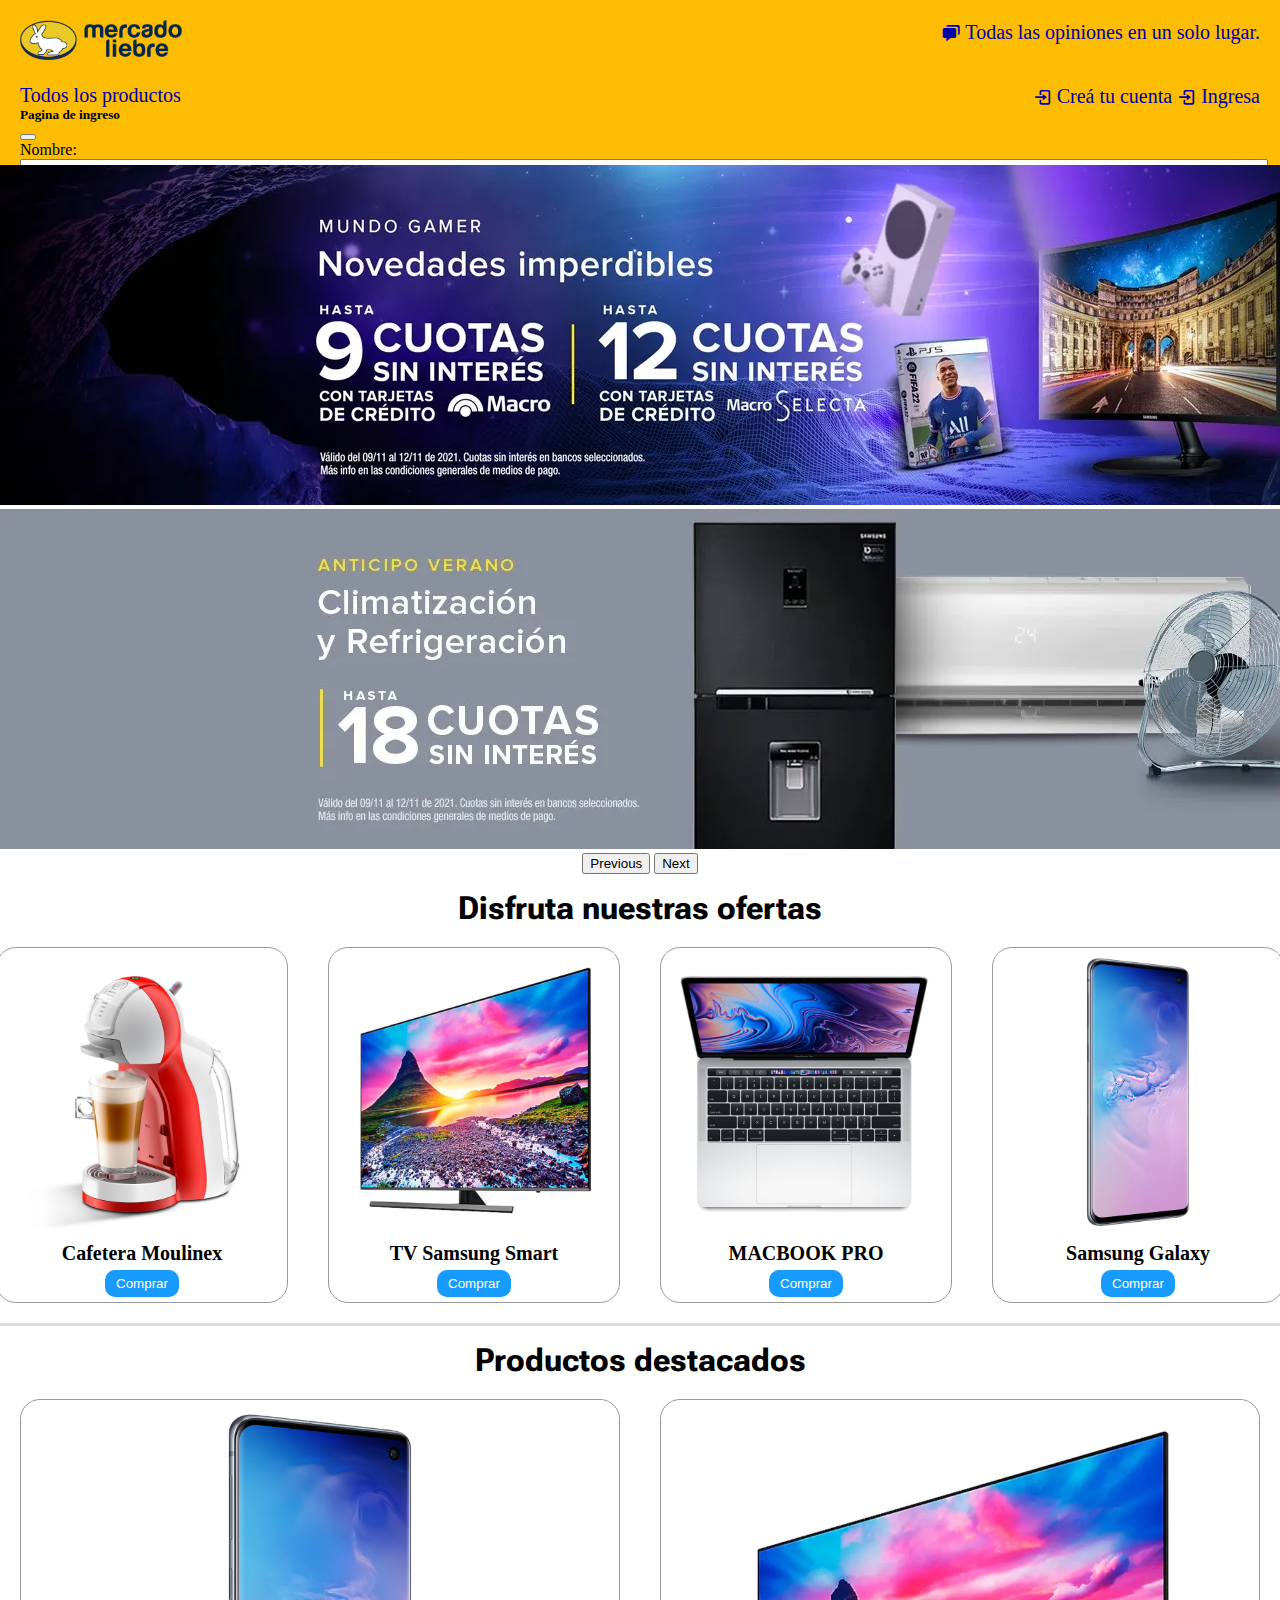
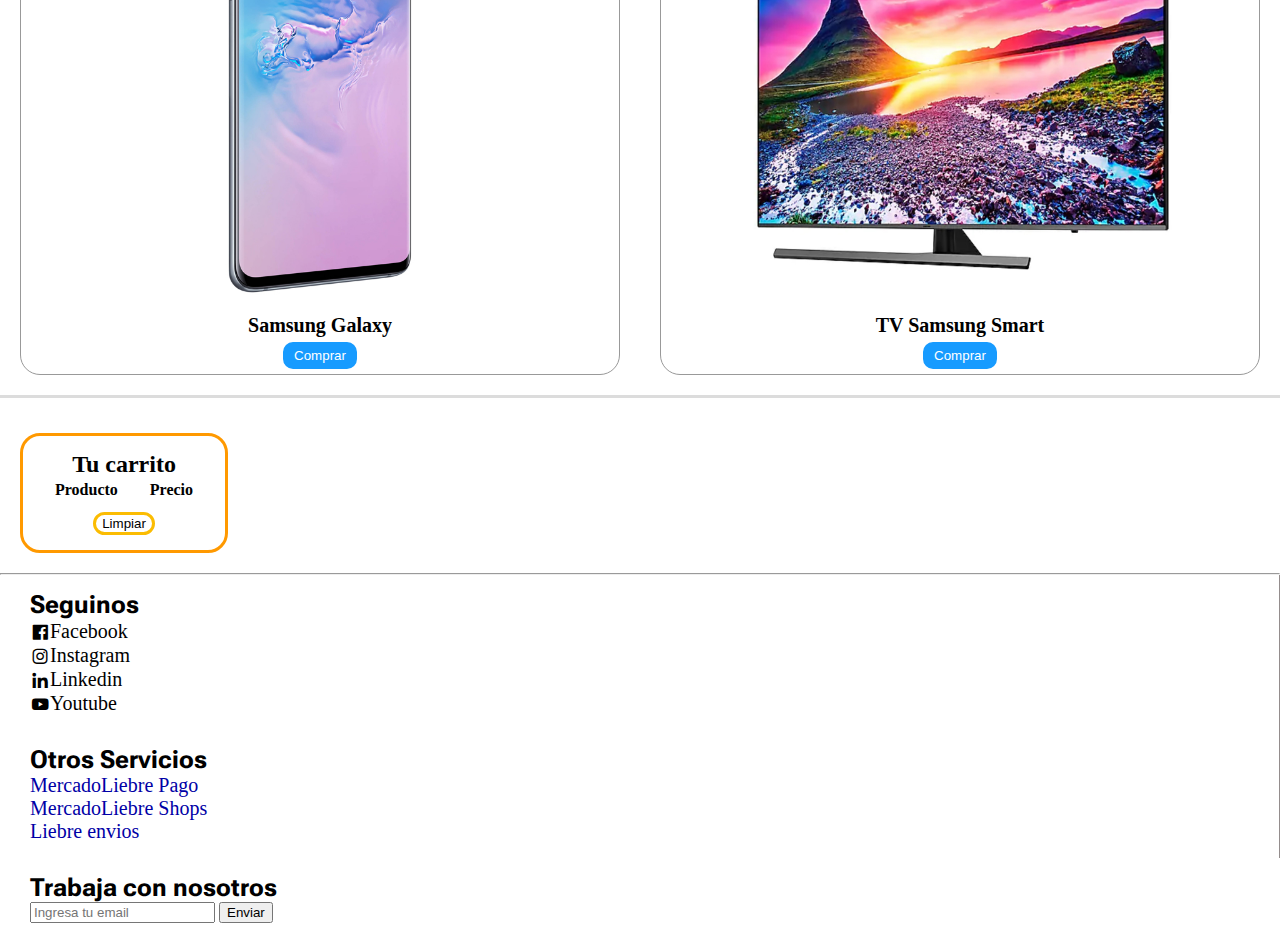
<file: index.html>
<!DOCTYPE html>

<html lang="en">

<head>
    <meta charset="UTF-8">
    <meta http-equiv="X-UA-Compatible" content="IE=edge">
    <meta name="viewport" content="width=device-width, initial-scale=1.0">
    <title>MercadoLiebre</title>
    
    <link rel="preconnect" href="https://fonts.googleapis.com">
    <link rel="preconnect" href="https://fonts.gstatic.com" crossorigin>
    
    <link href="https://fonts.googleapis.com/css2?family=Mochiy+Pop+P+One&family=Roboto+Mono&display=swap" rel="stylesheet">
    <link href="https://unpkg.com/boxicons@2.1.1/css/boxicons.min.css" rel="stylesheet">

    <link href="https://cdn.jsdelivr.net/npm/bootstrap@5.1.3/dist/css/bootstrap.min.css" rel="stylesheet" integrity="sha384-1BmE4kWBq78iYhFldvKuhfTAU6auU8tT94WrHftjDbrCEXSU1oBoqyl2QvZ6jIW3" crossorigin="anonymous">
    <link rel="stylesheet" href="css/style.css">

    <link rel="icon" href="img/favicon.ico">

</head>

<body>

    <header>

        <div id="header_line_1" class="header_line">

            <div id="market_logo">
                <img src="img/mercado-liebre.png" alt="MercadoLiebre_logo" height="40">
            </div>

            <div class="texts_right">
                <p><i class='bx bxs-chat'></i> Todas las opiniones en un solo lugar.</p>
                <!-- I didn't found the same icon :( -->
            </div>

        </div>

        <div id="header_line_2" >

            <div id="HL2_left" class="HLP"> <!-- HL means header line position -->
                <p>Todos los productos</p>

                
            </div>
            <div id="HL2_right" class="HLP texts_right">
                <a href="./registro.html">
                    <i class='bx bx-log-in'></i>
                    Creá tu cuenta</a>
                <a href="#" data-bs-toggle="modal" data-bs-target="#Modal1">
                    <i class='bx bx-log-in'></i>
                    Ingresa</a>
            </div>
            <div id="personLogged">
                <p id="nameLogged"></p>
            </div>
        </div>

        <div class="modal" tabindex="-1" id="Modal1">
            <div class="modal-dialog">
              <div class="modal-content">
                <div class="modal-header">
                  <h5 class="modal-title">Pagina de ingreso</h5>
                  <button type="button" class="btn-close" data-bs-dismiss="modal" aria-label="Close"></button>
                </div>

                <div class="modal-body">

                    <form action="" id="formToLogin">
                        <div class="-item">
                            <label for="II1">Nombre:</label> <!-- II1: Item Input 1 -->
                            <input type="text" name="nameEntry" id="II1" maxlength="20">
                        </div>
                        <div class="-item">
                            <label for="II2">Email:</label>
                            <input type="text" name="emailEntry" id="II2">
                        </div>
                        <div class="-item">
                            <label for="II3">Contraseña:</label>
                            <input type="password" name="passwordEntry" id="II3" maxlength="20">
                        </div>
                        <br>
                        <p id="posibleAnswerInvalidAccount"></p>
                    </form>
                </div>


                <div class="modal-footer">
                  <button type="button" class="btn btn-secondary" data-bs-dismiss="modal">Cerrar</button>
                  <button type="button" class="btn btn-primary" id="login-button">Ingresar</button>
                </div>
              </div>
            </div>
          </div>

    </header>

    <main>

        <!-- Banners -->
        <section> 

            <div id="carouselExampleControls" class="carousel slide" data-bs-ride="carousel">

                <div class="carousel-inner">
                        <div class="carousel-item active">
                            <img src="img/banner1.jpg" class="d-block w-100" alt="...">
                        </div>
                        <div class="carousel-item">
                            <img src="img/banner2.jpg" class="d-block w-100" alt="...">
                        </div>
                </div>

                <button class="carousel-control-prev" type="button" data-bs-target="#carouselExampleControls" data-bs-slide="prev">
                    <span class="carousel-control-prev-icon" aria-hidden="true"></span>
                    <span class="visually-hidden">Previous</span>
                </button>

                <button class="carousel-control-next" type="button" data-bs-target="#carouselExampleControls" data-bs-slide="next">
                    <span class="carousel-control-next-icon" aria-hidden="true"></span>
                    <span class="visually-hidden">Next</span>
                </button>

            </div>

        </section>

        <!-- Products -->
        <section>
            
            <h1>Disfruta nuestras ofertas</h1>
            <div class="products_line" id="PL1"></div>


            <h1>Productos destacados</h1>
            <div class="products_line" id="PL2"></div>

        </section>

        <section id="ShoppingCart">
            
            <h2>Tu carrito</h2>

            <table>
                <thead>
                    <tr>
                        <th>Producto</th>
                        <th>Precio</th>
                    </tr>
                </thead>
                <tbody id="ShoppingCartBody">
                    
                </tbody>
            </table>

            <button id="clearShoppingCartButton">Limpiar</button>
        </section>

    </main>

    <hr>

    <footer>
        
        
        <div class="container-fluid">
    
            <div class="row">

                <div class="col-xl-4 col-lg-4 col-md-4 col-sm-4 col-12 col_border letters" id="test">
                    <h1>Seguinos</h1>
                    
                    <a><i class='bx bxl-facebook-square'></i>Facebook</a> 
                    <a><i class='bx bxl-instagram' ></i>Instagram</a>
                    <a><i class='bx bxl-linkedin' ></i>Linkedin</a>
                    <a><i class='bx bxl-youtube' ></i>Youtube</a>
                
                </div>

                <div class="col-xl-4 col-lg-4 col-md-4 col-sm-4 col-12 col_border letters">
                    <h1>Otros Servicios</h1>

                    <p>MercadoLiebre Pago</p>
                    <p>MercadoLiebre Shops</p>
                    <p>Liebre envios</p>

                </div>

                <div class="col-xl-4 col-lg-4 col-md-4 col-sm-4 col-12 letters">
                    <h1>Trabaja con nosotros</h1>
                    <input placeholder="Ingresa tu email" type="text"> <button type="button" class="btn btn-primary">Enviar</button>
                </div>


            </div>

        </div>

    </footer>
    
    <script src="./js/main.js"></script>
    
    
    <!-- Scripts: -->
    <script src="https://cdn.jsdelivr.net/npm/bootstrap@5.2.0-beta1/dist/js/bootstrap.bundle.min.js" integrity="sha384-pprn3073KE6tl6bjs2QrFaJGz5/SUsLqktiwsUTF55Jfv3qYSDhgCecCxMW52nD2" crossorigin="anonymous"></script>

</body>

</html>
</file>
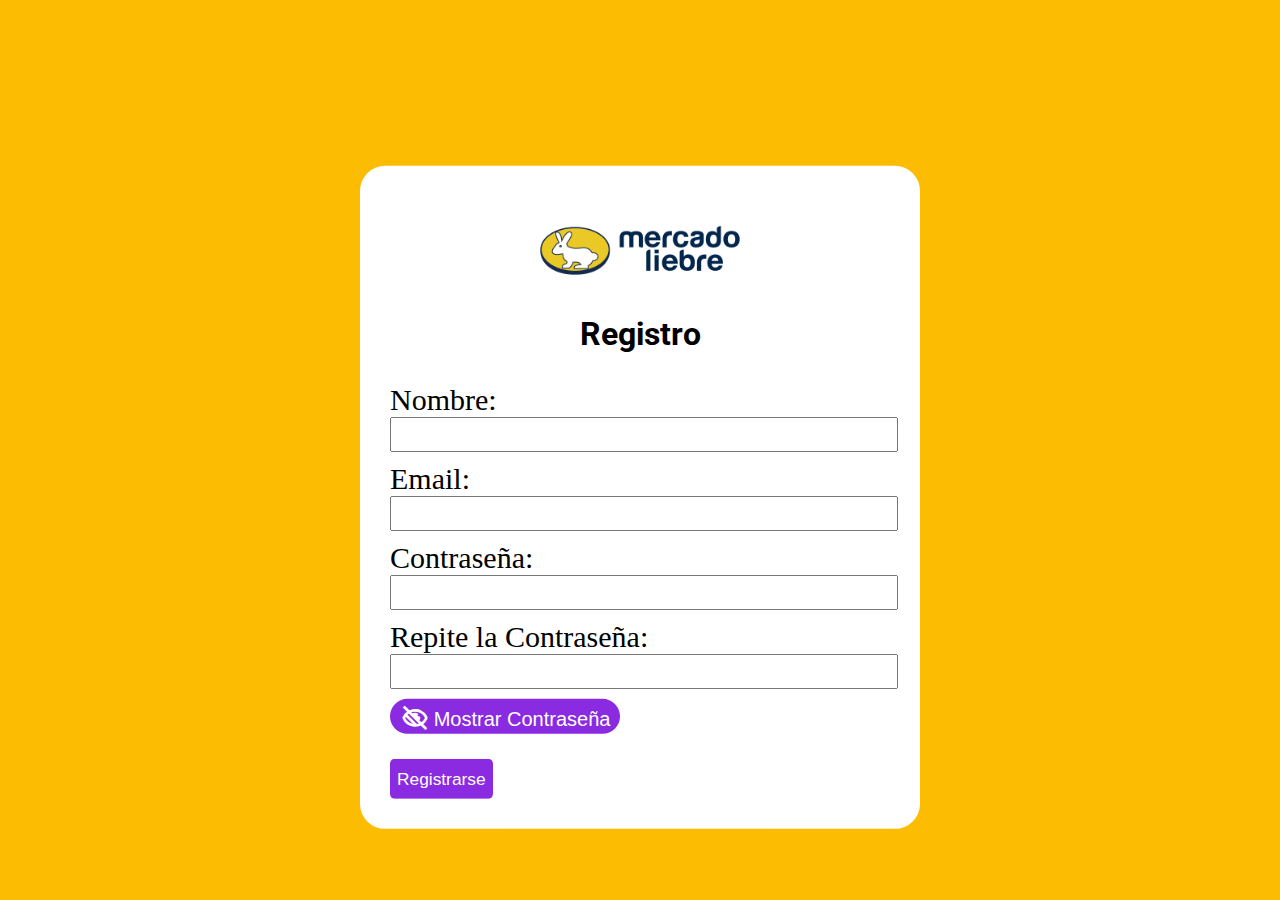
<file: registro.html>
<!DOCTYPE html>

<html lang="en">

<head>
    <meta charset="UTF-8">
    <meta http-equiv="X-UA-Compatible" content="IE=edge">
    <meta name="viewport" content="width=device-width, initial-scale=1.0">
    <title>MercadoLiebre</title>
    
    <link rel="preconnect" href="https://fonts.googleapis.com">
    <link rel="preconnect" href="https://fonts.gstatic.com" crossorigin>
    
    <link href="https://fonts.googleapis.com/css2?family=Mochiy+Pop+P+One&family=Roboto+Mono&display=swap" rel="stylesheet">
    <link href="https://unpkg.com/boxicons@2.1.1/css/boxicons.min.css" rel="stylesheet">

    <link rel="stylesheet" href="css/style.css">
    <link rel="stylesheet" href="css/registro.css">

    <link rel="icon" href="img/favicon.ico">

</head>

<body>

    <div id="MainDiv">
        <a href="./index.html">
            <img src="img/mercado-liebre.png" alt="mercado-liebre-logo" width="200">
        </a>
        
        <h1>Registro</h1>

        <form action="" id="toRegisterForm">
            <div class="-item">
                <label for="II1">Nombre:</label> <!-- II1: Item Input 1 -->
                <input type="text" name="" id="II1">
            </div>
            <div class="-item">
                <label for="II2">Email:</label>
                <input type="text" name="" id="II2">
            </div>
            <div class="-item">
                <label for="II3">Contraseña:</label>
                <input type="password" name="" id="II3">
            </div>
            <div class="-item">
                <label for="II3">Repite la Contraseña:</label>
                <input type="password" name="" id="II4">
            </div>

            <button type="button" id="seePassword" onclick="showPassword()"> 
                <i class='bx bx-low-vision' ></i> 
                <p id="PPartner">Mostrar Contraseña</p>
            </button>
            
            <br> <br>

            <p id="possibleAnswerInvalidAccountR"></p>
            <button name="" id="register-button" type="button">Registrarse</button>
        </form>

    </div>

</body>

<script src="js/registro.js"></script>

</html>
</file>
<file: css/style.css>
@import url('https://fonts.googleapis.com/css2?family=Roboto+Flex:opsz,wght@8..144,300&display=swap');

* {margin: 0}

header {
    padding: 20px;
    background-color: #fbbc02;
    height: 125px;
}

/**#market_logo img {
    /* padding-left: 20px; */
/*}**/

#market_logo {display: inline-block;}

.texts_right {
    float: right;
    /* display: inline-block; */
    align-items: center;
    vertical-align: middle;
}

.header_line {
    margin-bottom: 20px;
}

.HLP /* header line position */ {
    display: inline-block;
}

#HL2_right p {
    display: inline-block;
    text-align: right;
    margin-right: 30px;
}

i {
    font-size: 15pt;
    transform: translateY(3px);
}

p, a {
    font-size: 15pt;
    color: rgb(0, 0, 166);
    text-decoration: none;
    
}

.HLP a, .HLP p {
    font-size: 15pt;
    transition-property: font-size;
    transition-duration: .3s;
    transition-timing-function: ease-in
}

/* .HLP a:hover, .HLP p:hover{
    font-size: 20pt;
    color: rgb(255, 255, 255);
    text-decoration: underline;
} */

.HLP a:hover {
    color: rgb(255, 255, 255);
    text-decoration: underline;
}

section {
    margin-bottom: 15px;
}

h1 {
    text-align: center;
    font-family: 'Roboto Flex', sans-serif;
    font-style: normal;
}

.products_line {
    border-bottom: 3px solid rgb(220, 220, 220);
    display: flex;
    justify-content: center;
}

.product-card {
    width: 300px;
    border: 1px rgb(153, 153, 153) solid;
    border-radius: 20px;
    margin: 20px;
}

.product-card * {
    margin: 5px;
}

.product-card label {
    padding: 15px;
    font-weight: bold;
    font-size: 15pt;
}

.product-card input {
    background-color: rgb(23, 155, 255);
    color: white;
    border: 5px solid rgb(23, 155, 255);
    border-radius: 10px;
}

.product-card input:active {
    background-color: rgb(139, 205, 255);
    padding: 3px; padding-left: 6px; padding-right: 6px;
    border: 3px solid rgb(4, 0, 255);
    color: rgb(4, 0, 255);
}

#PL1 .product-card img {
    width: 280px;
    /*padding: 10px;*/
}

#PL2 .product-card img {
    width: 500px
}

section {
    display: block;
    align-items: center;
}

section h1 {
    margin-top: 15px;
}

#PL2 .product-card{
    flex: 2;
    justify-content: center;
    align-items: center;
}



/*
#PL2 .product-card input{
    transform: translate(+500%);
}
*/


section {
    text-align: center;
}

label {
    width: 90px;
}


/*
.col-4 {
    text-align: left !important;
} 


.col-4 h1 {
    font-size: 14pt !important;
    font-weight: bold !important;
    position: relative !important;
    left: 0 !important;
}

#test {
    font-size: 14pt !important;
    font-weight: bold !important;
    position: relative !important;
    left: 0 !important;
}

/*
@media screen and (min-width: 1400) {
    h1 {color: red}
}
*/

.letters h1 {
    text-align: left;
    font-size: 25px;
    font-weight: bolder;
}

.letters a {
    text-align: left;
    font-size: 20px;
    color: black;
    display: block;
    margin-bottom: 0;
    margin-bottom: 0;
}



.letters {
    padding: 15px;
    padding-left: 30px;
}

.col_border { border-right: solid rgb(148, 141, 141) 1px; }

#posibleAnswerInvalidAccount {display: none;}

#formToLogin div input {
    width: 100%;
}

#personLogged {
    display: none;
    text-align: right;
    float: right;
}

#toRegisterForm {
    padding-top: 30px;
}

#MainDiv {
    padding: 30px;
    padding-top: 60px;
}

#ShoppingCart {
    margin: 20px;
    padding: 15px;
    display: inline-block;
    border: rgb(255, 153, 0) solid 3px;
    border-radius: 20px;
}


/* #ShoppingCart table thead th {
    padding: 8px;
} */

#ShoppingCart table tbody tr td, #ShoppingCart table thead tr th {
    padding-right: 15px; padding-left: 15px;
}

#ShoppingCart table {
    margin-bottom: 10px;
}

#ShoppingCart button {
    background-color: white;
    border: #fbbc02 solid 3px;
    border-radius: 12px;
}

@media screen and (max-width: 1200px) {
    #PL1 .product-card img {width: 90%}
    #PL2 .product-card img {width: 90%}
    #PL1 .product-card {min-width: 200px}
}
</file>
<file: css/registro.css>
@import url('https://fonts.googleapis.com/css2?family=Roboto:wght@900&display=swap');

body {background-color:#fbbc02;}

#MainDiv {
    background-color: white;
    width: 500px; /*height: 450px;*/
    margin: auto;
    top: 50%;
    transform: translate(0, +25%);
    border-radius: 25px;
}

img {
    display: block;
    margin-left: auto; margin-right: auto;
    margin-bottom: 40px;
}
    
/*#MainDiv img, #MainDiv h1, #MainDiv form {transform: translate(0, +70%);}*/

h1 {
    font-family:'Roboto', sans-serif;
}

form {
    margin-left: auto; margin-right: auto;
}

form div{
    margin-bottom: 10px;
/*    transform: translateX(25%);*/
}

form div * {width: 150px;}

form div label {
    font-size: 30px;
}

form div input {
    font-weight: 400;
    font-size: 25px;
    width: 100%;
}

#register-button {
    /*transform: translateX(145%);*/
    height: 40px;
    font-size: 13pt;
    background-color: blueviolet;
    color: white;
    border: rgba(255, 255, 255, 0) 1px solid;
    border-radius: 5px;
}

#register-button:hover {
    background-color: rgb(152, 82, 218);
}

/**
#register-button:hover {
    background-color: rgb(200, 145, 252);
    border-color: blueviolet;
    font-size: 15pt;
    /*transform: translateX(130%);*/
/*}**/
    
#posibleAnswerInvalidAccountR {
    display: none;
    color: red
}

i {
    font-size: 30px;
    display: inline-block;
}

button p {
    display: inline-block;
}

#seePassword {
    margin-bottom: 7px;
    background-color: blueviolet;
    color: white;
    border: none;
    border-radius: 20px;
    padding-left: 10px; padding-right: 10px;
}

#seePassword p {
    transform: translateY(-2px); /* Sorry */
    color: white;
}
</file>
